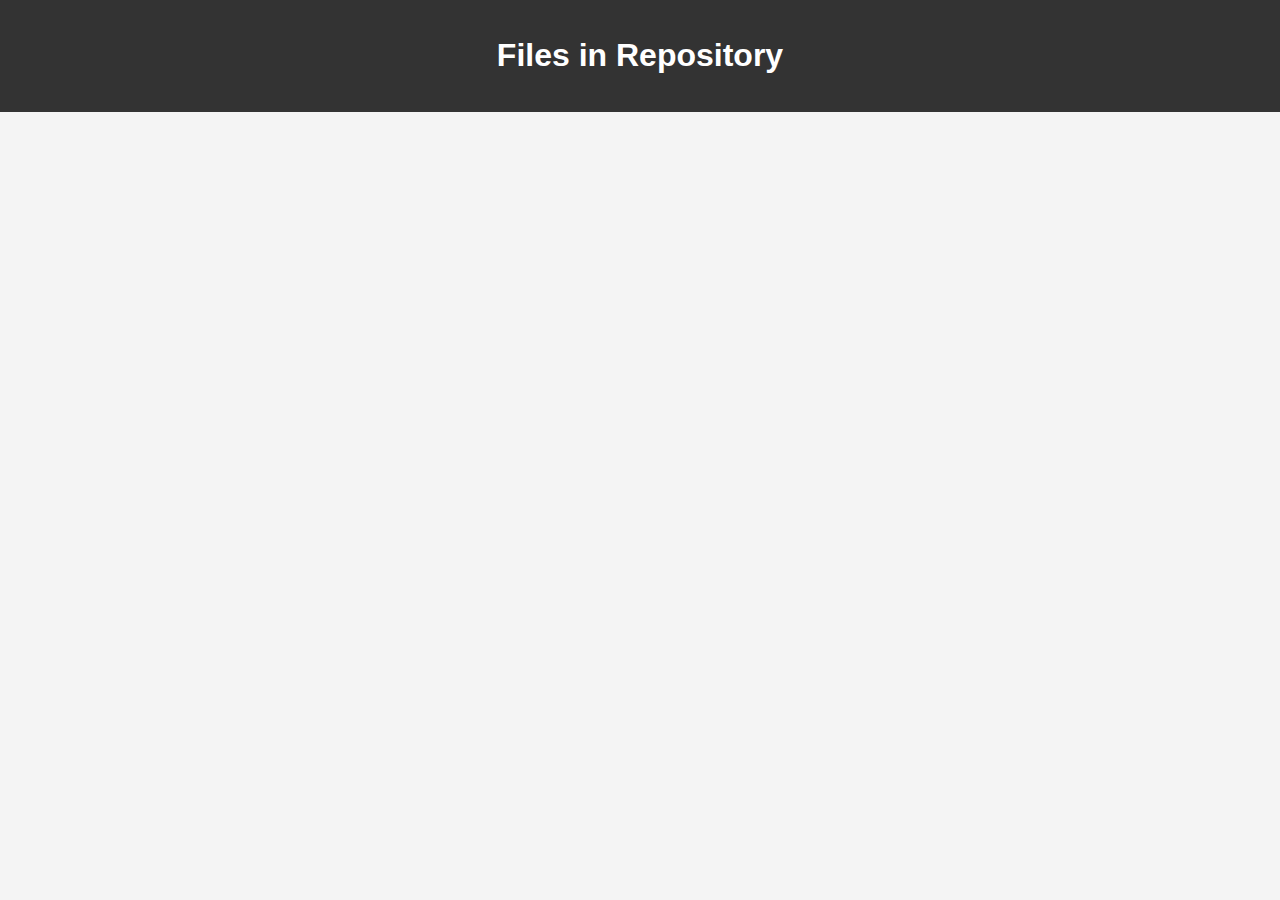
<file: arsdwork.html>
<!DOCTYPE html>
<html lang="en">
<head>
    <meta charset="UTF-8">
    <meta name="viewport" content="width=device-width, initial-scale=1.0">
    <title>File List</title>
    <style>
        body {
            font-family: 'Arial', sans-serif;
            background-color: #f4f4f4;
            margin: 0;
            padding: 0;
        }

        header {
            background-color: #333;
            color: white;
            padding: 1rem;
            text-align: center;
        }

        .container {
            margin: 2rem;
        }

        .file-list {
            list-style-type: none;
            padding: 0;
        }

        .file-list li {
            background-color: white;
            margin: 0.5rem 0;
            padding: 1rem;
            border: 1px solid #ddd;
            border-radius: 5px;
            transition: background-color 0.3s;
        }

        .file-list li:hover {
            background-color: #e1e1e1;
        }

        .file-list a {
            text-decoration: none;
            color: #333;
            font-size: 1.1rem;
        }

        .file-list a:hover {
            color: #007bff;
        }
    </style>
</head>
<body>

    <header>
        <h1>Files in Repository</h1>
    </header>

    <div class="container">
        <ul class="file-list" id="file-list"></ul>
    </div>

    <script>
        const username = 'ianujsharma';  // Replace with your GitHub username
        const repository = 'ikigai';  // Replace with your repository name
        const folderPath = 'College';  // Replace with the folder path (leave empty for root folder)

        async function fetchFiles() {
    try {
        const response = await fetch(`https://api.github.com/repos/${username}/${repository}/contents/${folderPath}`);
        const files = await response.json();

        if (Array.isArray(files)) {
            const fileListContainer = document.getElementById('file-list');
            files.forEach(file => {
                if (file.type === 'file') {
                    const listItem = document.createElement('li');
                    const link = document.createElement('a');
                    link.href = file.download_url;  // Direct link to download the file
                    link.textContent = file.name;  // Display file name
                    link.download = file.name;  // Force download on click
                    listItem.appendChild(link);
                    fileListContainer.appendChild(listItem);
                }
            });
        }
    } catch (error) {
        console.error('Error fetching files:', error);
    }
}

        

        // Call the function when the page loads
        window.onload = fetchFiles;
    </script>

</body>
</html>
</file>
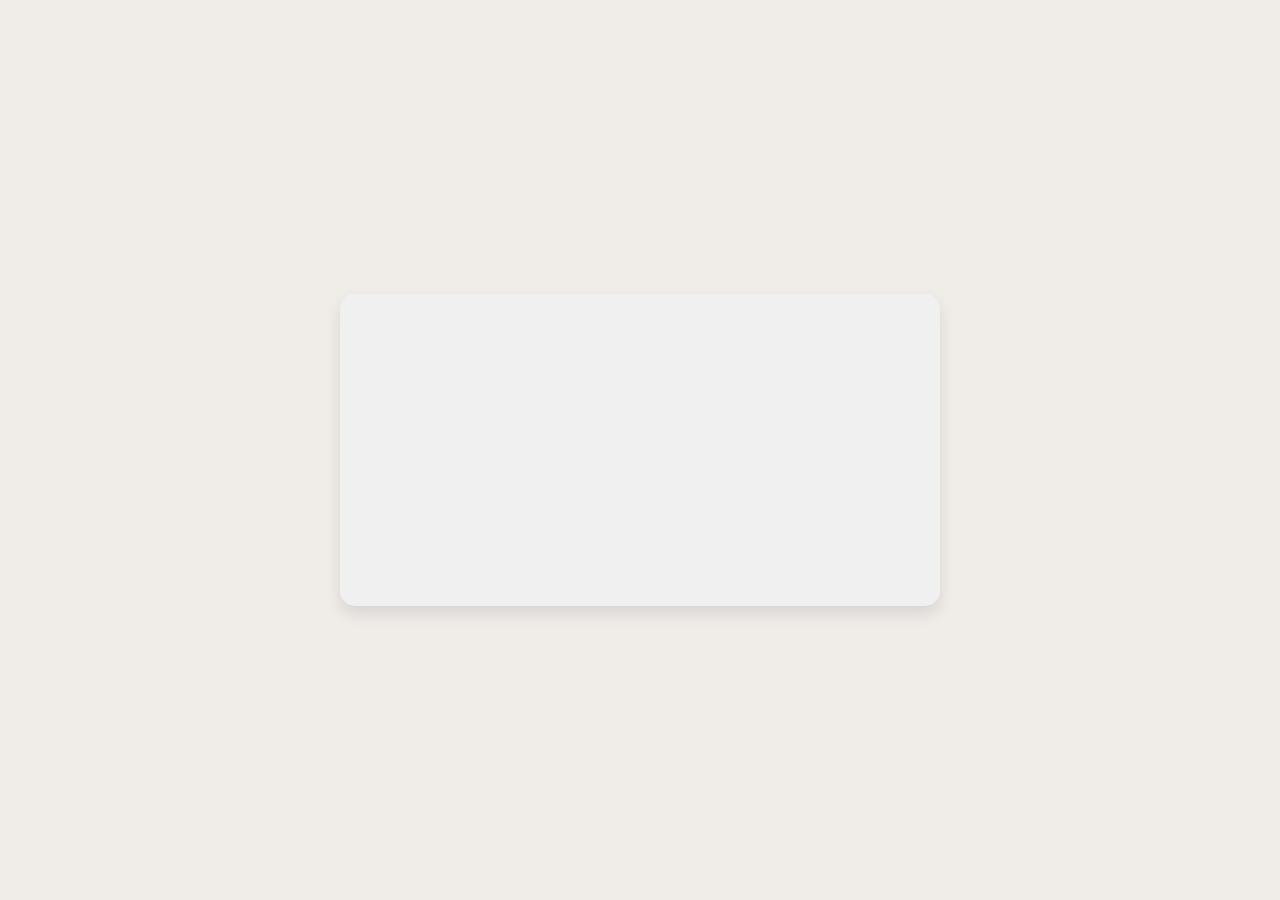
<file: Delay.html>
<!DOCTYPE html>
<html lang="en">

<head>
    <meta charset="UTF-8">
    <meta name="viewport" content="width=device-width, initial-scale=1.0">
    <title>Thank You</title>
    <link href="https://fonts.googleapis.com/css2?family=Great+Vibes&family=Raleway:wght@400;700&display=swap" rel="stylesheet">
    <link href="https://stackpath.bootstrapcdn.com/bootstrap/4.5.2/css/bootstrap.min.css" rel="stylesheet">
    <script src="https://code.jquery.com/jquery-3.5.1.slim.min.js"></script>
    <script src="https://cdn.jsdelivr.net/npm/@popperjs/core@2.5.4/dist/umd/popper.min.js"></script>
    <script src="https://stackpath.bootstrapcdn.com/bootstrap/4.5.2/js/bootstrap.min.js"></script>

    <style>
        /* Base styles */
        
        body {
            font-family: 'Raleway', sans-serif;
            display: flex;
            justify-content: center;
            align-items: center;
            height: 100vh;
            margin: 0;
            background-color: #f0ede9;
            color: #333;
        }
        /* Container styles */
        
        .thank-you-container {
            text-align: center;
            padding: 40px;
            border-radius: 15px;
            box-shadow: 0 8px 16px rgba(0, 0, 0, 0.1);
            background-color: #f0f0f0;
            max-width: 600px;
            margin: 20px;
        }
        /* Heading styles */
        
        .thank-you-heading {
            font-family: 'Great Vibes', cursive;
            font-size: 4rem;
            margin-bottom: 20px;
            color: rgb(84, 137, 237);
        }
        /* Message styles */
        
        .thank-you-message {
            font-size: 1.5rem;
            color: #666;
            margin-bottom: 30px;
            line-height: 1.6;
        }
        /* Button styles */
        
        .return-home {
            padding: 12px 30px;
            border: 2px solid rgb(84, 137, 237);
            background-color: transparent;
            color: rgb(84, 137, 237);
            border-radius: 30px;
            cursor: pointer;
            text-decoration: none;
            transition: all 0.3s ease;
            font-size: 1.2rem;
        }
        
        .return-home:hover {
            background-color: rgb(84, 137, 237);
            color: #fff;
        }
        /* Responsive styles */
        
        @media (max-width: 768px) {
            .thank-you-container {
                padding: 20px;
            }
            .thank-you-heading {
                font-size: 3rem;
            }
            .thank-you-message {
                font-size: 1.2rem;
            }
            .return-home {
                font-size: 1rem;
                padding: 10px 20px;
            }
        }
        /*Animation*/
        /* CSS animations */
        
        @keyframes fadeInUp {
            from {
                opacity: 0;
                transform: translateY(-50px);
            }
            to {
                opacity: 1;
                transform: translateY(0);
            }
        }
        
        @keyframes fadeInDown {
            from {
                opacity: 0;
                transform: translateY(50px);
            }
            to {
                opacity: 1;
                transform: translateY(0);
            }
        }
        
        @keyframes scaleIn {
            from {
                opacity: 0;
                transform: scale(0.8);
            }
            to {
                opacity: 1;
                transform: scale(1);
            }
        }
        /* Apply initial styles */
        
        .thank-you-heading,
        .thank-you-message,
        .return-home {
            opacity: 0;
        }
        /* Apply animations */
        
        .thank-you-heading.animated {
            animation: fadeInUp 1.5s ease forwards;
        }
        
        .thank-you-message.animated {
            animation: fadeInDown 1.5s ease forwards;
            animation-delay: -1s;
            /* Start 1 second before the previous animation ends */
        }
        
        .return-home.animated {
            animation: scaleIn 1.5s ease forwards;
            animation-delay: -1s;
            /* Start 1 second before the previous animation ends */
        }
    </style>
</head>

<body>
    <div class="thank-you-container">
        <h1 class="thank-you-heading">Thank You!</h1>
        <p class="thank-you-message">This page is yet to be populated, maybe next Sunday ;)</p>
        <a href="index.html" class="return-home">Return Home</a>
    </div>

</body>
<script>
    document.addEventListener('DOMContentLoaded', function() {
        // Select elements
        const thankYouHeading = document.querySelector('.thank-you-heading');
        const thankYouMessage = document.querySelector('.thank-you-message');
        const returnHome = document.querySelector('.return-home');

        // Add 'animated' class to trigger animations
        function animateElements() {
            thankYouHeading.classList.add('animated');
            thankYouMessage.classList.add('animated');
            returnHome.classList.add('animated');
        }

        // Trigger animations
        setTimeout(animateElements, 100);
    });
</script>


</html>
</file>
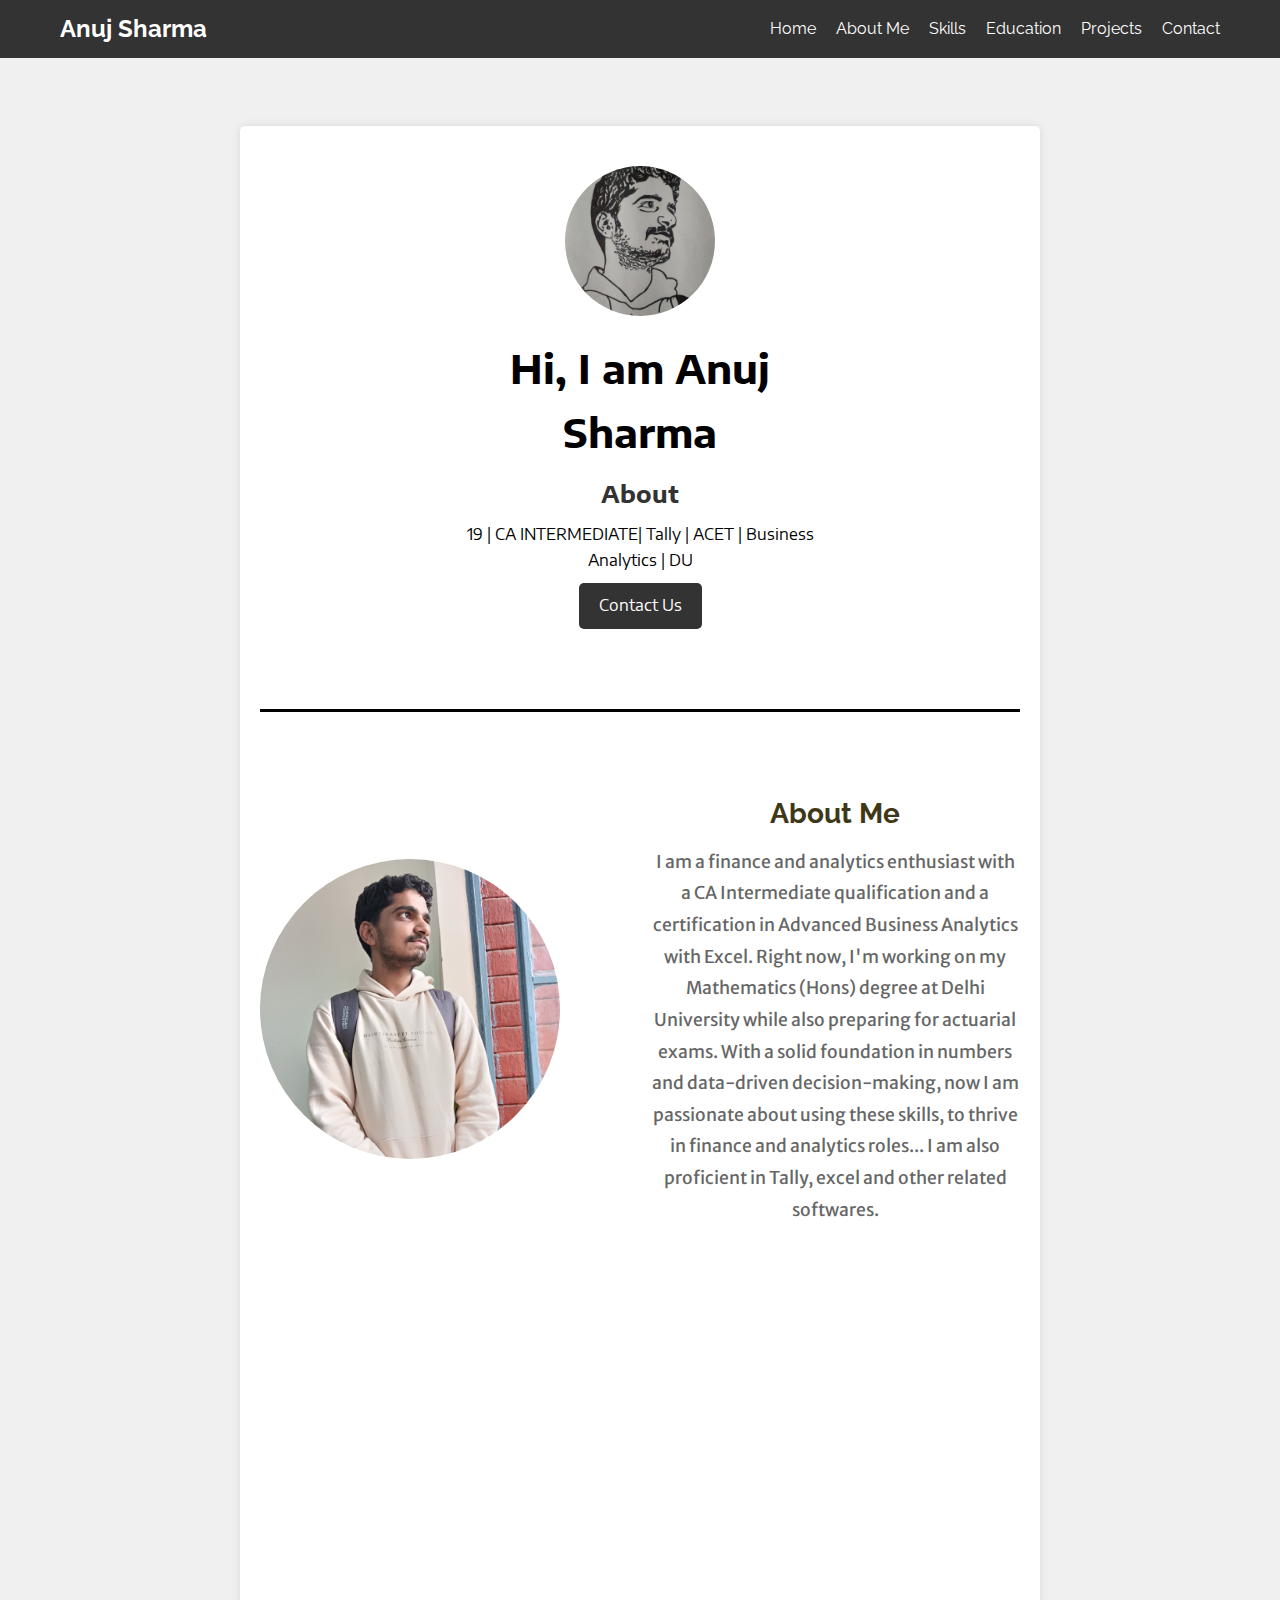
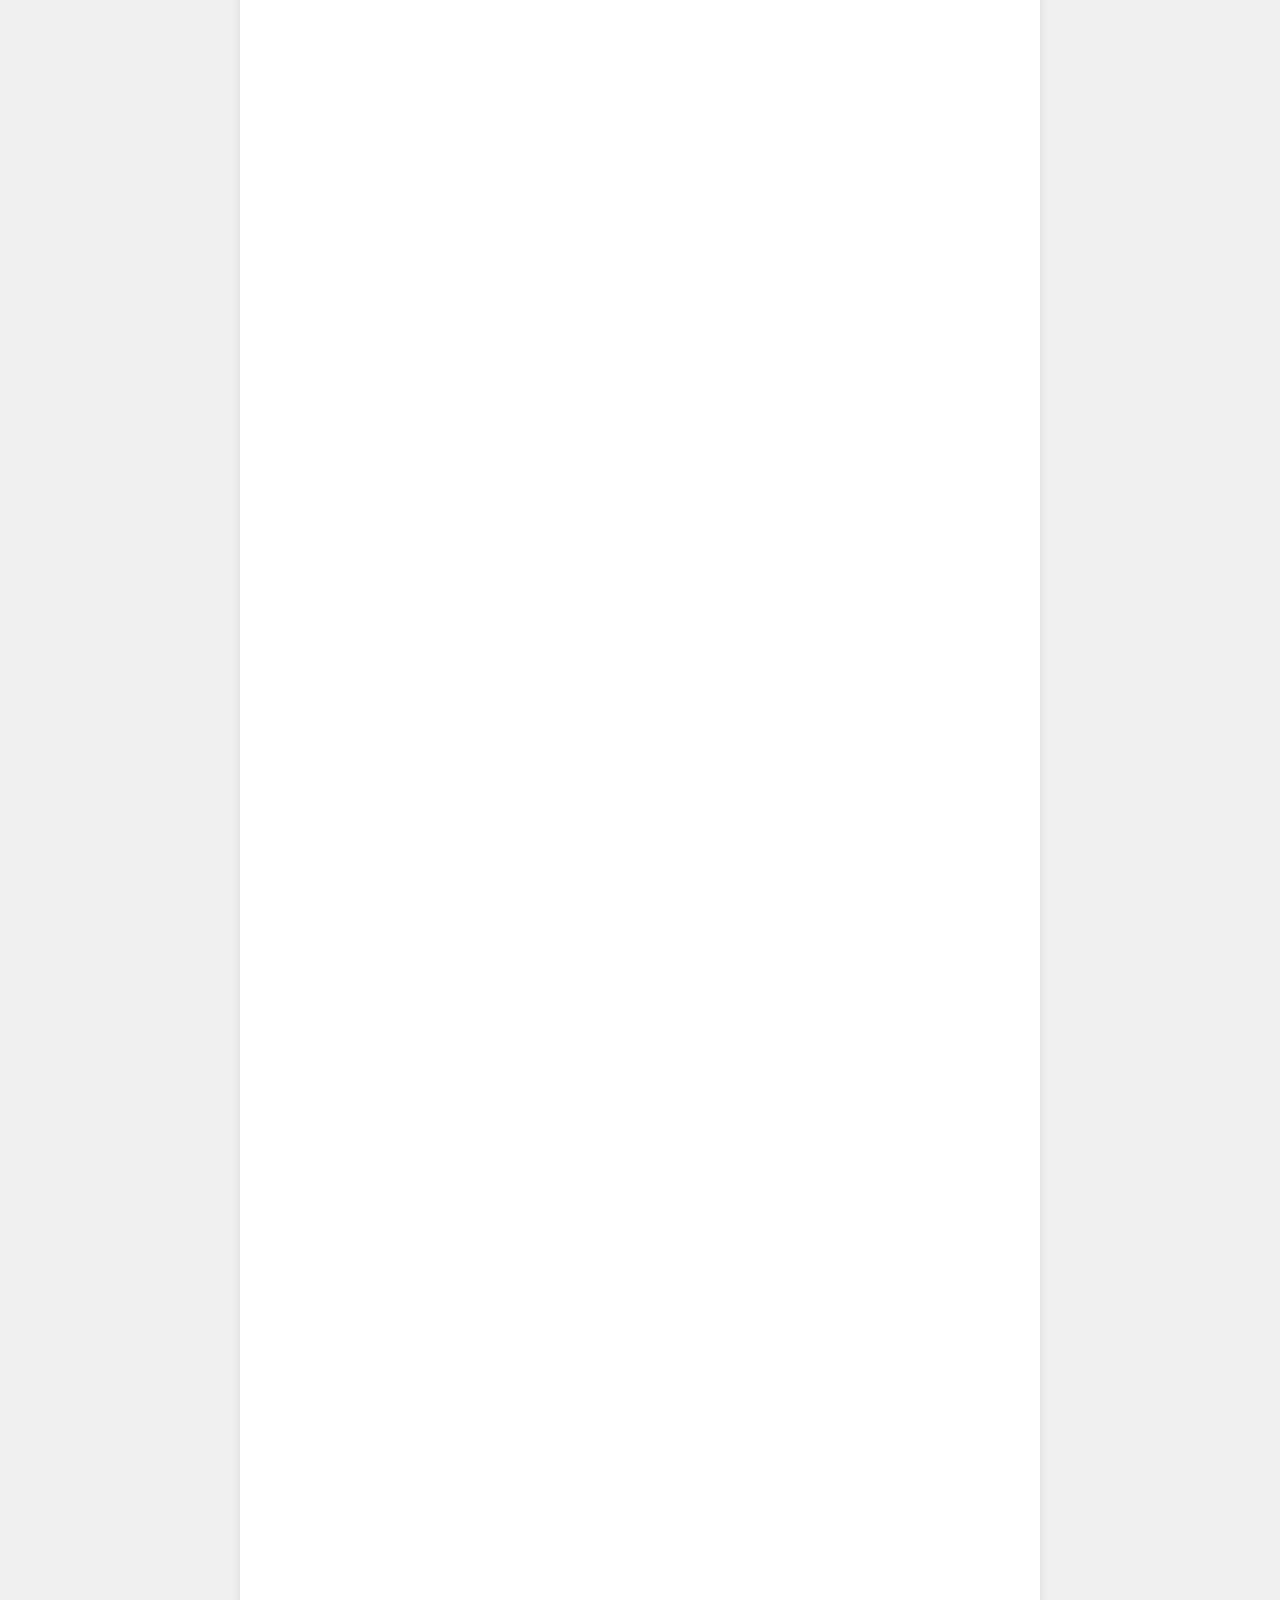
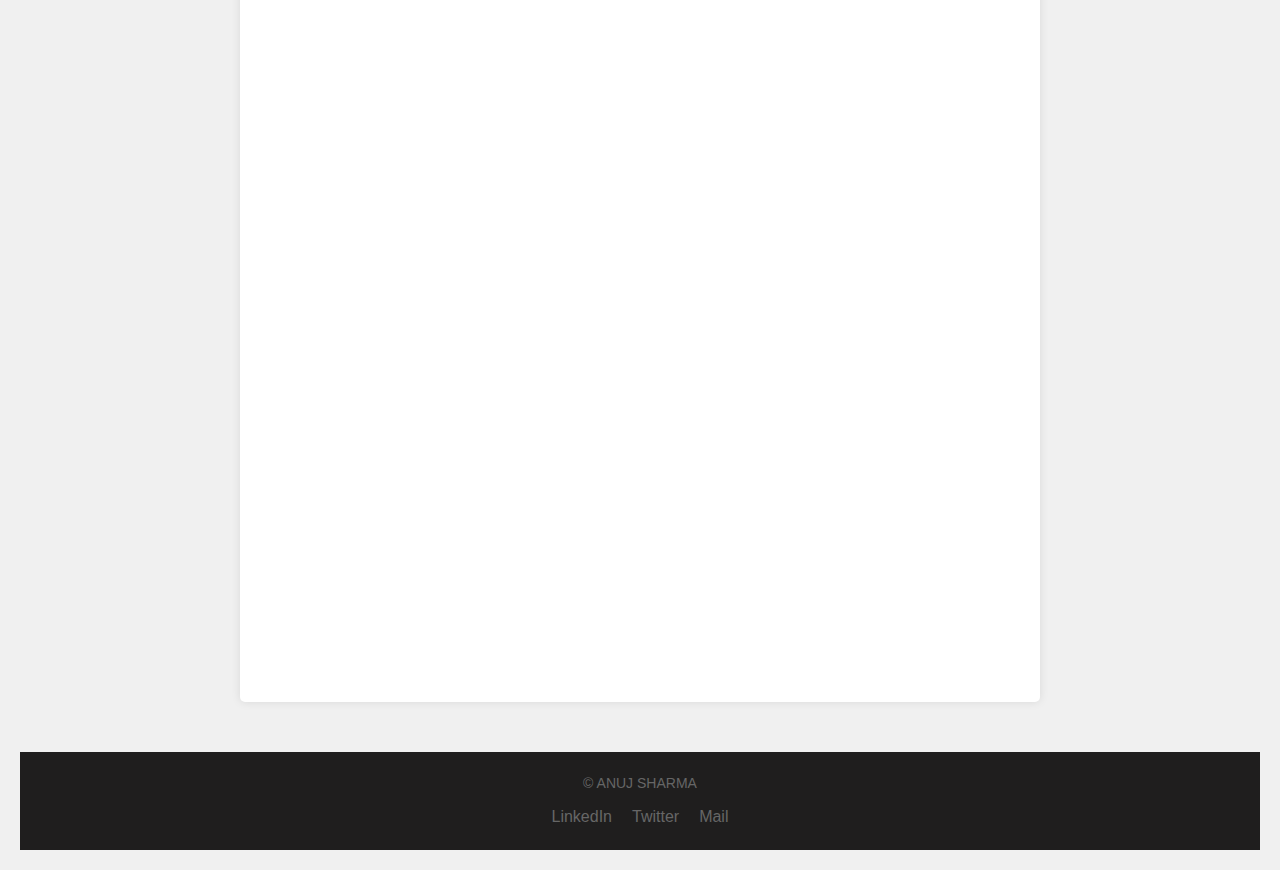
<file: indexold.html>
99<!DOCTYPE html>
<html lang="en">
<head>
    <meta charset="UTF-8">
    <meta name="viewport" content="width=device-width, initial-scale=1.0">
    <title>Anuj Sharma - Resume</title>
    <link rel="stylesheet" href="styles/styles.css">
    
    <link rel="stylesheet" href="https://cdnjs.cloudflare.com/ajax/libs/font-awesome/5.15.3/css/all.min.css">
    
    <link rel="preconnect" href="https://fonts.googleapis.com">
    <link rel="preconnect" href="https://fonts.gstatic.com" crossorigin>
    <link href="https://fonts.googleapis.com/css2?family=Open+Sans:ital,wght@0,300..800;1,300..800&display=swap" rel="stylesheet">
    <link href="https://fonts.googleapis.com/css2?family=Roboto:wght@400;700&display=swap" rel="stylesheet">
    <link href="https://fonts.googleapis.com/css2?family=Encode+Sans+SC:wght@100..900&family=Encode+Sans+Semi+Expanded:wght@100;200;300;400;500;600;700;800;900&family=Martian+Mono:wght@100..800&family=Merriweather+Sans:ital,wght@0,300..800;1,300..800&family=Raleway:ital,wght@0,100..900;1,100..900&display=swap" rel="stylesheet">

    <link rel="icon" href="images/icons/icon.svg" type="image/x-icon">


</head>
<body>
    
    <header>
        <nav class="navbar">
            <div class="container">
                <div class="logo">
                    <a href="#">Anuj Sharma </a>
                </div>
                <ul class="nav-links">
                    <li><a href="#">Home</a></li>
                    <li><a href="#about">About Me</a></li>
                    <li><a href="#skills">Skills</a></li>
                    <li><a href="#education">Education</a></li>
                    <li><a href="#projects">Projects</a></li>
                    <li><a href="#contact">Contact</a></li>
                </ul>
                <div class="menu-toggle">
                    <i class="fas fa-bars"></i>
                </div>
            </div>
        </nav>
    </header>

    <main>

        <!-- HOME Section -->

        <section  id="home" class="home section">
            <div id="profile" class="profile">
                <img src="images\other\picture.jpg" alt="Your Name">
            </div>
            <div class="profile-info">
                <h1>Hi, I am Anuj Sharma </h1>
                <h2>About</h2>
                <p>19 | CA INTERMEDIATE| Tally | ACET | Business Analytics | DU </p>
                <a href="#contact" class="contact-btn">Contact Us</a>
            </div>
        </section>

        <!-- ABOUT SECTION -->

        <section id="about" class="about-section section">
            <div class="about-image">
                <img src="images\other\IMG20231121163936.jpg" alt="Your Image">
            </div>
            <div class="about-text">
                <h1>About Me</h1>
                <p> I am a finance and analytics enthusiast with a CA Intermediate
                    qualification and a certification in Advanced Business Analytics
                    with Excel. Right now, I'm working on my Mathematics (Hons) degree
                    at Delhi University while also preparing for actuarial exams. With
                    a solid foundation in numbers and data-driven decision-making, now
                    I am passionate about using these skills, to thrive in finance and
                    analytics roles... I am also proficient in Tally, excel and other related softwares.
<p>
            </div>
            
        </section>

        <!-- SKILLS SECTION -->

        <section id="skills" class="skills-set section">

            <h2>Skills Showcase</h2>


            <!-- SKILL CARD 1 -Hard Skills-->
            <div class="skill-card">

                <div class="skill-info">
                    <img src="images/icons/html.svg" alt="HTML5 Icon">
                    <div>
                        <h3> Business Analytics </h3>
                        <p>Proficiency: Advanced</p>
                    </div>
                </div>

                <div class="skill-progress">
                    <div class="progress-bar" style="width: 90%;"></div>
                </div>

                <button class="expand-btn" aria-label="Expand Details"><i class="fas fa-plus"></i></button>
                
                <div class="additional-details">
                    <p>Additional details...</p>
                    <ul>
                        <li>Developed proficiency in Excel and Tally for personal learning and small-scale projects</li>
                        <li>Applied business analytics techniques to track key financial data and optimize reporting processes.</li>
                        <li>Gained practical exposure to using data visualization and financial tools to support business insights and decision-making.</li>
                    </ul>
                </div>
            </div>

            <!-- SKILL CARD 2 -Hard Skills-->
            <div class="skill-card">
                <div class="skill-info">
                    <img src="images/icons/excel.svg" alt="Excel Icon">
                    <div>
                        <h3>Financial Analysis </h3>
                        <p>Proficiency: Advanced</p>
                    </div>
                </div>
                <div class="skill-progress">
                    <div class="progress-bar" style="width: 85%;"></div>
                </div>
                <button class="expand-btn" aria-label="Expand Details"><i class="fas fa-plus"></i></button>
                <div class="additional-details">
                    <p>Additional details...</p>
                    <ul>
                        <li>Acquired strong foundational knowledge in financial analysis through CA Foundation and Intermediate exams.</li>
                        <li>Utilized Excel to streamline data management, financial reporting, and budgeting during academic projects.</li>
                        <li>Gained hands-on experience in applying variance analysis and financial decision-making techniques for practical insights.</li>
                    </ul>
                </div>
            </div>


            <!-- SKILL CARD 3 - Soft Skills-->
            <div class="skill-card">
                <div class="skill-info">
                    <img src="images/icons/communication.svg" alt="Communication Icon">
                    <div>
                        <h3>Communication</h3>
                        <p>Proficiency: Expert</p>
                    </div>
                </div>
                <div class="skill-progress">
                    <div class="progress-bar" style="width: 95%;"></div>
                </div>
                <button class="expand-btn" aria-label="Expand Details"><i class="fas fa-plus"></i></button>
                <div class="additional-details">
                    <p>With experience in presentations, debates, and discussions throughout school and college,
                        I have developed strong verbal and written communication skills, 
                        enabling me to convey ideas clearly and confidently in diverse settings.</p>
                </div>
            </div>

              <!-- SKILL CARD 4 -Soft Skills-->
            <div class="skill-card">
                <div class="skill-info">
                    <img src="images/icons/team.svg" alt="Teamwork Icon">
                    <div>
                        <h3>Teamwork</h3>
                        <p>Proficiency: Expert</p>
                    </div>
                </div>
                <div class="skill-progress">
                    <div class="progress-bar" style="width: 90%;"></div>
                </div>
                <button class="expand-btn" aria-label="Expand Details"><i class="fas fa-plus"></i></button>
                <div class="additional-details">
                    <p>Active participation in group projects and as a member of the FIC (Finance and Investment Cell)
                        at college has honed my ability to 
                        collaborate effectively, work towards common goals, and contribute to team success</p>
                </div>
            </div>

            <!-- Add more skills cards here -->

        </section>

        <!-- EDUCATION AND EXPERIENCE SECTION  -->

        <section class="edu section" id="education">

            <h2>Education</h2>

            <div class="edu-container">

                <!-- BUTTON TO TOOGLE THE DIVISION -->
                <div class="toggle-buttons">
                    <button onclick="showTimeline('academics')">Academics</button>
                    <button onclick="showTimeline('work')">Professional</button>
                </div>


                <!-- ACADEMIC QUALIFCIATION AND DETAILS HERE -->
                <div id="academics" class="timeline">
                    
                    
                    <div class="timeline-item right">
                        <div class="year">2023</div>
                        <div class="brief">Started University</div>
                        <div class="description">
                            <p>Cleared the CUET and secured admission to Delhi University (DU) in Mathematics Honours
                                at ARSD College, ranked 5th by NIRF. I chose this course to deepen my analytical skills, 
                                integrating mathematics with finance for a stronger foundation in my future career.</p>
                        </div>
                    </div>
                    <div class="timeline-item left">
                        <div class="year">2023</div>
                        <div class="brief">Higher Secondary </div>
                        <div class="description">
                            <p>  Completed my 12th grade with the Commerce stream under the CBSE board,
                                further shaping my academic path toward Chartered Accountancy and finance.  </p>
                        </div>
                    </div>
                    <div class="timeline-item right">
                        <div class="year">2021</div>
                        <div class="brief">High School</div>
                        <div class="description">
                            <p> Completed my 10th grade under the CBSE board from my hometown, 
                                laying the foundation for my academic and career aspirations. </p>
                        </div>
                    </div>
                </div>


                <!-- WORK EXPERIENCE DETAILS HERE -->
                <div id="work" class="timeline" style="display:none;">
                    <div class="timeline-item left">
                        <div class="year">2024</div>
                        <div class="brief">IPCC</div>
                        <div class="description">
                            <p>  Cleared the CA Intermediate exam in October 2024, with exemptions
                                in Accountancy, Law, and Audit. This milestone deepened my interest
                                in the CA profession and strengthened my commitment to a career in 
                                finance.

. </p>
                        </div>
                    </div>
                    <div class="timeline-item right">
                        <div class="year">2024</div>
                        <div class="brief">ACET </div>
                        <div class="description">
                            <p> Achieved success in the IAI ACET exam in October 2024, marking a pivotal moment in 
                                my journey into actuarial science. This accomplishment further strengthened my 
                                foundation for a future in actuarial studies and finance.</p>
                        </div>
                    </div>
                    <div class="timeline-item left">
                        <div class="year">2023</div>
                        <div class="brief">Foundation</div>
                        <div class="description">
                            <p>Cleared the CA Foundation exam with distinction, scoring 70.5%,
                                in the July 2023 attempt, marking a key milestone in my 
                                Chartered Accountancy journey.</p>
                        </div>
                    </div>
                    
                </div>

            </div>
        </section>
        <!-- PROJECT SECTION-->

        <section class="projects section" id="projects">
        
                <h2>Projects</h2>


                <div class="project-grid">

                  <!-- Project Card 1 -->
                  <div class="project-card">
                    <h3>Blog website Template</h3>
                    <p>A user-friendly Resume website that automatically adjusts for optimal viewing on any device</p>
                    <button class="btn-project-details" data-project-id="project1">View Details</button>
                  </div>
          
                  <!-- Project Card 2 -->
                  <div class="project-card">
                    <h3>Porfolio Mangement</h3>
                    <p> Tried to managed a portfolio of investments to optimize returns while balancing risk and achieving financial goals.</p>
                    <button class="btn-project-details" data-project-id="project2">View Details</button>
                  </div>
                <!-- Project Card 3 -->
                  <div class="project-card">
                    <h3>Budgeting and Forecasting</h3>
                    <p>Attempt  to Developed budgeting and forecasting models to optimize financial planning and projections.</p>
                    <button class="btn-project-details" data-project-id="project3">View Details</button>
                  </div>
                
                  <!-- Project Card 2 -->
                  <div class="project-card">
                    <h3>Financial Modelling</h3>
                    <p> Created a three-statement financial model to project cash flow, profitability, and balance sheet dynamics</p>
                    <button class="btn-project-details" data-project-id="project4">View Details</button>
                  </div>

                  <!-- More Project Cards... -->
                </div>
        </section>
            
          
        <!-- Project Details Modal -->
        <div id="project-modal" class="modal">
            <div class="modal-content">
            <span class="close">&times;</span>
            <h2 id="modal-title">Project Name</h2>
            <p id="modal-description">Project description and details...</p>
            <p>Technologies used:</p>
            <ul id="modal-technologies">
                <li>Technology 1</li>
                <li>Technology 2</li>
                <li>Technology 3</li>
            </ul>
            <a href="#" id="modal-link" class="btn">Visit Project</a>
            </div>
        </div>

        <!-- CONTACT DETAILS SECTION -->
        <section id="contact" class="contact section">
            
            <h2>Contact Me</h2>
            <p>Feel free to connect with me to discuss opportunities in finance, analytics, and actuarial science. 
                I’m always eager to collaborate, share ideas, and explore exciting professional challenges!

  </p>
            
            <!--WAYS TO REACH OUT , HERE -->
            <a href="https://www.linkedin.com/in/anujsharma7"><img src="images/icons/linkedin.svg" alt="linkedin_image" class="icons"></a>
            <a href="mailto: anujowns@gmail.com"><img src="images/icons/email.svg" alt="email_icon" class="icons"></a>
        </section>
        

    </main>

    <footer>
    <p>&copy; ANUJ SHARMA </p>
        <ul>
            <li><a href="https://www.linkedin.com/in/anujsharma7">LinkedIn</a></li>
            <li><a href="https://www.x.com">Twitter</a></li>
            <li><a href="mailto: anujowns@gmail.com">Mail</a> </li>
        </ul>
    </footer>

    <script src="scripts/scripts.js"></script> 
</body>

</html>
</file>
<file: styles/styles.css>
/* Reset default browser styles */
* {
  margin: 0;
  padding: 0;
  box-sizing: border-box;
  scroll-behavior: smooth;
}


body {
  
  font-family: "Raleway", sans-serif;
  line-height: 1.6;
  background-color: #f0f0f0;
  padding: 20px;
  scrollbar-width: none;/* for browser other than safari and chrome)*/
  
}

body::-webkit-scrollbar{
  display:none; 
  
}

/* styles.css*/ 
.section {
  opacity: 0;
  transition: opacity 1s ease-out, transform 1s ease-out 1s;
}

.section.visible {
  opacity: 1;
  
} /* */ 



/* Navbar Styles */


.navbar {
  
  background-color: #333;
  color: #fff;
  padding: 10px 0;
  position: fixed;
  width: 100%;
  top: 0;
  z-index: 1000;
  transition: background-color 0.3s;
  left:0;
}

.navbar .container {
  display: flex;
  justify-content: space-between;
  align-items: center;
  max-width: 1200px;
  margin: 0 auto;
  padding: 0 20px;
}

.navbar .logo a {
  color: #fff;
  text-decoration: none;
  font-size: 1.5rem;
  font-weight: bold;
}

.navbar .nav-links {
  list-style: none;
  display: flex;
  gap: 20px;
  margin: 0;
}

.navbar .nav-links li {
  display: inline;
}

.navbar .nav-links a {
  color: #fff;
  text-decoration: none;
  font-size: 1rem;
  transition: color 0.3s;
}

.navbar .nav-links a:hover {
  color: #ff6347; /* Change the color as needed */
}

.navbar .menu-toggle {
  display: none;
  font-size: 1.5rem;
  cursor: pointer;
}

/* Responsive Styles */
@media (max-width: 768px) {
  .navbar .nav-links {
      position: fixed;
      top: 60px;
      right: -100%;
      background-color: #333;
      height: 100vh;
      width: 200px;
      flex-direction: column;
      align-items: center;
      justify-content: center;
      gap: 20px;
      transition: right 0.3s;
  }

  .navbar .nav-links li {
      display: block;
  }

  .navbar .menu-toggle {
      display: block;
  }

  .navbar .nav-links.open {
      right: 0;
  }
}



/* Main Content */
main {
  max-width: 800px;
  margin: 80px auto 20px; /* Change the top margin to create space */
  background-color: #fff;
  padding: 20px;
  border-radius: 5px;
  box-shadow: 0 0 10px rgba(0, 0, 0, 0.1);
}

/* HOME SECTION */
.profile {
  
  width: 150px;
  height: 150px;
  overflow: hidden;
  border-radius: 50%;
  margin: 0 auto 20px; /* Center profile photo */
}

.profile img {
  width: 100%;
  height: 100%;
  object-fit: cover;
}

#home {
  font-family: "Encode Sans Semi Expanded", sans-serif;
  margin-bottom: 80px;
  padding-top: 20px;
  animation: fadeIn 1s ease-in-out;
  
}
.profile-info {
  text-align: center; /* Center text horizontally */
  margin: 0 auto; /* Center the entire profile info block */
  max-width: 400px; /* Limit the width to prevent it from taking the whole space */
}

#about p {
  font-family: "Merriweather Sans", sans-serif;
  font-size: 1.1em;
  color: #666;
  line-height: 1.8;
  margin: 0 auto; /* Center text horizontally within its container */
  max-width: 100%; /* Ensure paragraph text does not overflow its container */
}


/* Typography */
h1 {
  font-size: 2.5em;
  margin-bottom: 10px;
}

h2 {
  font-size: 1.5em;
  color: #333;
  margin-bottom: 10px;
}


/* Buttons */
.contact-btn {
  display: inline-block;
  background-color: #333;
  color: #fff;
  text-decoration: none;
  padding: 10px 20px;
  border-radius: 5px;
  margin-top: 10px;
  transition: background-color 0.3s ease;
}

.contact-btn:hover {
  background-color: #555;
}

/* Media Queries */
@media (max-width: 600px) {
  .profile, .profile-info {
      margin: 0 auto 20px; /* Center profile photo and info */
      text-align: center;
  }
}




/*ABOUT SECTION*/

.about-section {
  padding-top: 80px;
  border-top: #000 solid;
  padding-bottom: 80px;
  display: grid;
  grid-template-columns: 1fr 1fr;
  gap: 20px;
  align-items: center;
  margin-bottom: 20px;
}

.about-text {
  text-align: center;
  animation: fadeIn 1s ease-in-out;
  
}

.about-text h1 {
  font-size: 28px;
  margin-bottom: 10px;
  text-align : center;
  color: #3e3818;
}

.about-text p {
  font-size: 18px;
  color: #555;
  text-align : center;
}

.about-image {
  max-width: 300px;
  height: 300px;
  overflow: hidden;
  border-radius: 50%;
  animation: fadeIn 1s ease-in-out;
}

.about-image img {
  width: 100%;
  height: auto;
  object-fit: cover;
}

@keyframes fadeIn {
  from {
    opacity: 0;
    transform: translateY(20px);
  }
  to {
    opacity: 1;
    transform: translateY(0);
  }
}

/* Responsive styles */
@media (max-width: 768px) {
  main {
    margin: 20px 10px;
    padding: 15px;
  }

  .about-section {
    grid-template-columns: 1fr;
    text-align: center;
  }

  .about-text {
    padding-right: 0;
  }

  .about-image {
    margin: 0 auto 20px;
    width: 150px; /* Scale down the image */
    height: 150px; /* Scale down the image */
  }

  .about-text h1 {
    font-size: 24px;
  }

  .about-text p {
    font-size: 16px;
  }
}

@media (max-width: 480px) {
  header, footer {
    padding: 10px;
  }

  header h1 {
    font-size: 20px;
  }

  footer p {
    font-size: 14px;
  }

  .about-text h1 {
    font-size: 20px;
  }

  .about-text p {
    font-size: 14px;
  }
}





/* Skills Section */
.skills-set {
  font-family: "Martian Mono", monospace;
  padding-top: 80px;
  padding-bottom: 20px;
  border-top: #000 solid;

}

.skills-set h2{
  text-align: center;
  margin-bottom: 40px;
}
.skill-card {
  position: relative;
  display: flex;
  flex-direction: column;
  background-color: #fff;
  padding: 15px;
  border-radius: 8px;
  box-shadow: 0 4px 10px rgba(0, 0, 0, 0.1);
  margin-bottom: 15px;
  transition: transform 0.3s ease-in-out, box-shadow 0.3s ease-in-out;
}

.skill-card:hover {
  transform: translateY(-5px);
  box-shadow: 0 6px 15px rgba(0, 0, 0, 0.2);
}

.skill-info {
  display: flex;
  align-items: center;
}

.skill-info img {
  width: 40px;
  height: 40px;
  margin-right: 10px;
}

.skill-info div {
  flex: 1;
}

.skill-info h3 {
  font-size: 18px;
  margin-bottom: 5px;
  color: #333;
}

.skill-info p {
  margin-bottom: 5px;
  color: #666;
}

.skill-progress {
  width: 100%;
  position: relative;
  margin-bottom: 10px;
}

.progress-bar {
  background-color: #e68a3e;
  height: 12px;
  border-radius: 10px;
  animation: progress-animation 1s ease forwards;
}

@keyframes progress-animation {
  from {
      width: 0;
  }
}

.expand-btn {
  background-color: #f0f0f0;
  border: none;
  padding: 5px;
  cursor: pointer;
  transition: background-color 0.3s ease;
  align-self: flex-end; /* Align button to the end of the card */
}

.expand-btn:hover {
  background-color: #e0e0e0;
}

.expand-btn i {
  color: #333;
}

.additional-details {
  overflow: hidden;
  transition: height 0.3s ease;
  height: 0;
  padding-top: 10px; /* Added padding */
  display: none; /* Hide initially */
}

.additional-details.expanded {
  display: flex; /* Show when expanded */
  flex-direction: column;
  height: auto;
  padding-bottom: 10px; /* Added padding */
  border-top: 1px solid #ccc; /* Add border to separate from card */
}

.additional-details p {
  margin-bottom: 5px;
}

.additional-details ul {
  padding-left: 20px;
  color: #666;
}




/*EDUCATION AND EXPERIENCE SECTION*/


.edu {
  font-family: "Martian Mono", monospace;
  border-top: #000 solid;
  padding-top: 100px;
  margin-top: 80px;
  
  
}
.edu h2{
  text-align: center;
  margin-bottom: 40px;
}

.edu-container {
  max-width: 1200px;
  margin: 0 auto;
  padding: 20px;
  text-align: center;
}

.toggle-buttons {
  margin-bottom: 20px;
}

.toggle-buttons button {
  padding: 10px 20px;
  margin: 0 10px;
  background-color: #FF9F55;
  color: white;
  border: none;
  border-radius: 5px;
  cursor: pointer;
  transition: background-color 0.3s;
}

.toggle-buttons button:hover {
  background-color: #e68a3e;
}

.timeline {
  position: relative;
  padding: 20px 0;
}

.timeline::before {
  content: '';
  position: absolute;
  width: 4px;
  background-color: #FF9F55;
  top: 0;
  bottom: 0;
  left: 50%;
  margin-left: -2px;
}

.timeline-item {
  padding: 10px 20px;
  position: relative;
  width: 50%;
  cursor: pointer;
}

.timeline-item.left {
  left: 0;
  text-align: right;
}

.timeline-item.right {
  left: 50%;
  text-align: left;
}

.timeline-item::after {
  content: "";
  position: absolute;
  width: 20px;
  height: 20px;
  background-color: #FF9F55;
  border-radius: 50%;
  top: 10px;
  z-index: 1;
}

.timeline-item.left::after {
  right: -10px;
}

.timeline-item.right::after {
  left: -10px;
}

.year {
  background-color: #FF9F55;
  color: white;
  padding: 5px 10px;
  border-radius: 20px;
  display: inline-block;
  font-size: 16px;
  font-weight: bold;
  position: relative;
}

.brief {
  background-color: #eee;
  color: #333;
  padding: 5px 10px;
  border-radius: 20px;
  display: inline-block;
  font-size: 14px;
  margin-top: 10px;
  position: relative;
}

.description {
  display: none;
  position: absolute;
  background-color: white;
  padding: 20px;
  border-radius: 10px;
  box-shadow: 0 2px 10px rgba(0, 0, 0, 0.1);
  width: 300px;
  z-index: 2;
  top: 60px; /* Adjust this value to increase or decrease the distance */
}

.timeline-item.left .description {
  right: 10px;
}

.timeline-item.right .description {
  left: 10px;
}
.videw-details  {display:none;}

.view-details:hover  {display:block;}
.timeline-item:hover .description {
  display: block;
}


@media screen and (max-width: 768px) {
  
  .timeline-item {
      width: 100%;
      padding-left: 25px;
      padding-right: 25px;
  }

  .timeline-item.right {
      left: 0%;
  }

  .timeline-item.left::after,
  .timeline-item.right::after {
      left: 50px;
  }

  .timeline-item.left .description,
  .timeline-item.right .description {
      left: 70px;
      right: auto;
  }
}
.center {
  text-align: center;
}



/* Projects Section */
.projects{
  font-family: "Open Sans", sans-serif;
  text-align: center;
  margin-top:160px;
  padding-bottom: 80px;
  padding-top: 80px;
  border-top: #000 solid;
  

  
}

.projects h2 {
  
  padding-bottom: 5px;
  text-align: center;

}

.project-grid {
  margin-bottom: 40px;
  margin-top:40x;
  display: grid;
  grid-template-columns: repeat(auto-fill, minmax(300px, 1fr));
  grid-gap: 20px;
}

.project-card {
  background-color: #fff;
  padding: 20px;
  border-radius: 5px;
  box-shadow: 0px 2px 6px rgba(0, 0, 0, 0.4);
  transition: transform 0.3s ease-in-out;
}

.project-card:hover {
  transform: translateY(-5px);
}

.project-card h3 {
  font-size: 1.5rem;
  margin-bottom: 10px;
}

.project-card p {
  color: #666;
  line-height: 1.4;
}

.btn-project-details {
  background-color: #333;
  color: #fff;
  border: none;
  padding: 10px 15px;
  border-radius: 15px;
  cursor: pointer;
  transition: background-color 0.3s ease-in-out;
  margin-top: 10px;
}

.btn-project-details:hover {
  background-color: #555;
  box-shadow: 0px 2px 6px rgba(0, 0, 0, 0.4);
  
}


/* Modal Styles */
.modal {
  font-family: "Encode Sans SC", sans-serif;
  display: none;
  position: fixed;
  z-index: 1000;
  left: 0;
  top: 0;
  width: 100%;
  height: 100%;
  overflow: auto;
  background-color: rgba(0, 0, 0, 0.4);
  transition: opacity 0.3s ease-in-out;
}

.modal.show {
  display: block;
}

.modal-content {
  background-color: #fff;
  margin: 10% auto;
  padding: 30px;
  border: none;
  width: 80%;
  max-width: 600px;
  border-radius: 8px;
  position: relative;
  opacity: 0;
  transform: translateY(-50px);
  transition: opacity 0.3s ease-in-out, transform 0.3s ease-in-out;
  box-shadow: 0 4px 8px rgba(0, 0, 0, 0.2);
}

.modal.show .modal-content {
  opacity: 1;
  transform: translateY(0);
}

.close {
  color: #333;
  font-size: 24px;
  font-weight: bold;
  position: absolute;
  top: 10px;
  right: 20px;
  cursor: pointer;
  transition: color 0.3s ease;
}

.close:hover,
.close:focus {
  color: #000;
  text-decoration: none;
}

.modal-content h2 {
  font-size: 2rem;
  margin-bottom: 20px;
  color: #333;
}

.modal-content p {
  font-size: 1rem;
  margin-bottom: 20px;
  line-height: 1.6;
  color: #555;
}

.modal-content ul {
  list-style-type: disc;
  padding-left: 20px;
  margin-bottom: 20px;
}

.modal-content ul li {
  font-size: 1rem;
  color: #555;
}

.btn {
  display: inline-block;
  background-color: #333;
  color: #fff;
  padding: 10px 20px;
  text-align: center;
  text-decoration: none;
  border-radius: 20px;
  transition: background-color 0.3s ease-in-out;
  margin-top: 10px;
  
}

.btn:hover {
  background-color: #555;
}




/* Contact Section */

#contact {
  text-align: center;
  padding-top: 80px;
  border-top: #000 solid;
  border-bottom: #000 solid;
  padding-bottom:80px;
}

#contact h2 {
  margin-bottom: 10px;
  color: #333;
}

#contact p {
  margin-bottom: 20px;
  color: #666;
  line-height: 1.6;
}

.icons{
  width: 40px;
  height: 40px;
  margin-right: 10px;
}




/* Footer */
footer {
  bottom:0;
  left:0;
  z-index: 1000;
  text-align: center;
  margin-top: 50px;
  padding: 20px 0;
  background-color: rgb(31, 30, 30);
  color: #fff;
  font-family: 'Franklin Gothic Medium', 'Arial Narrow', Arial, sans-serif;
}

footer p {
  margin-bottom: 10px;
  font-size: 14px;
  color: #666;
}

footer ul {
  list-style-type: none;
  display: flex;
  justify-content: center;
  padding: 0;
}

footer ul li {
  margin: 0 10px;
}

footer ul li a {
  text-decoration: none;
  color: #666;
  font-family: 'Calibri', sans-serif;
  transition: color 0.3s ease;
}

footer ul li a:hover {
  color: #fff;
}
</file>
